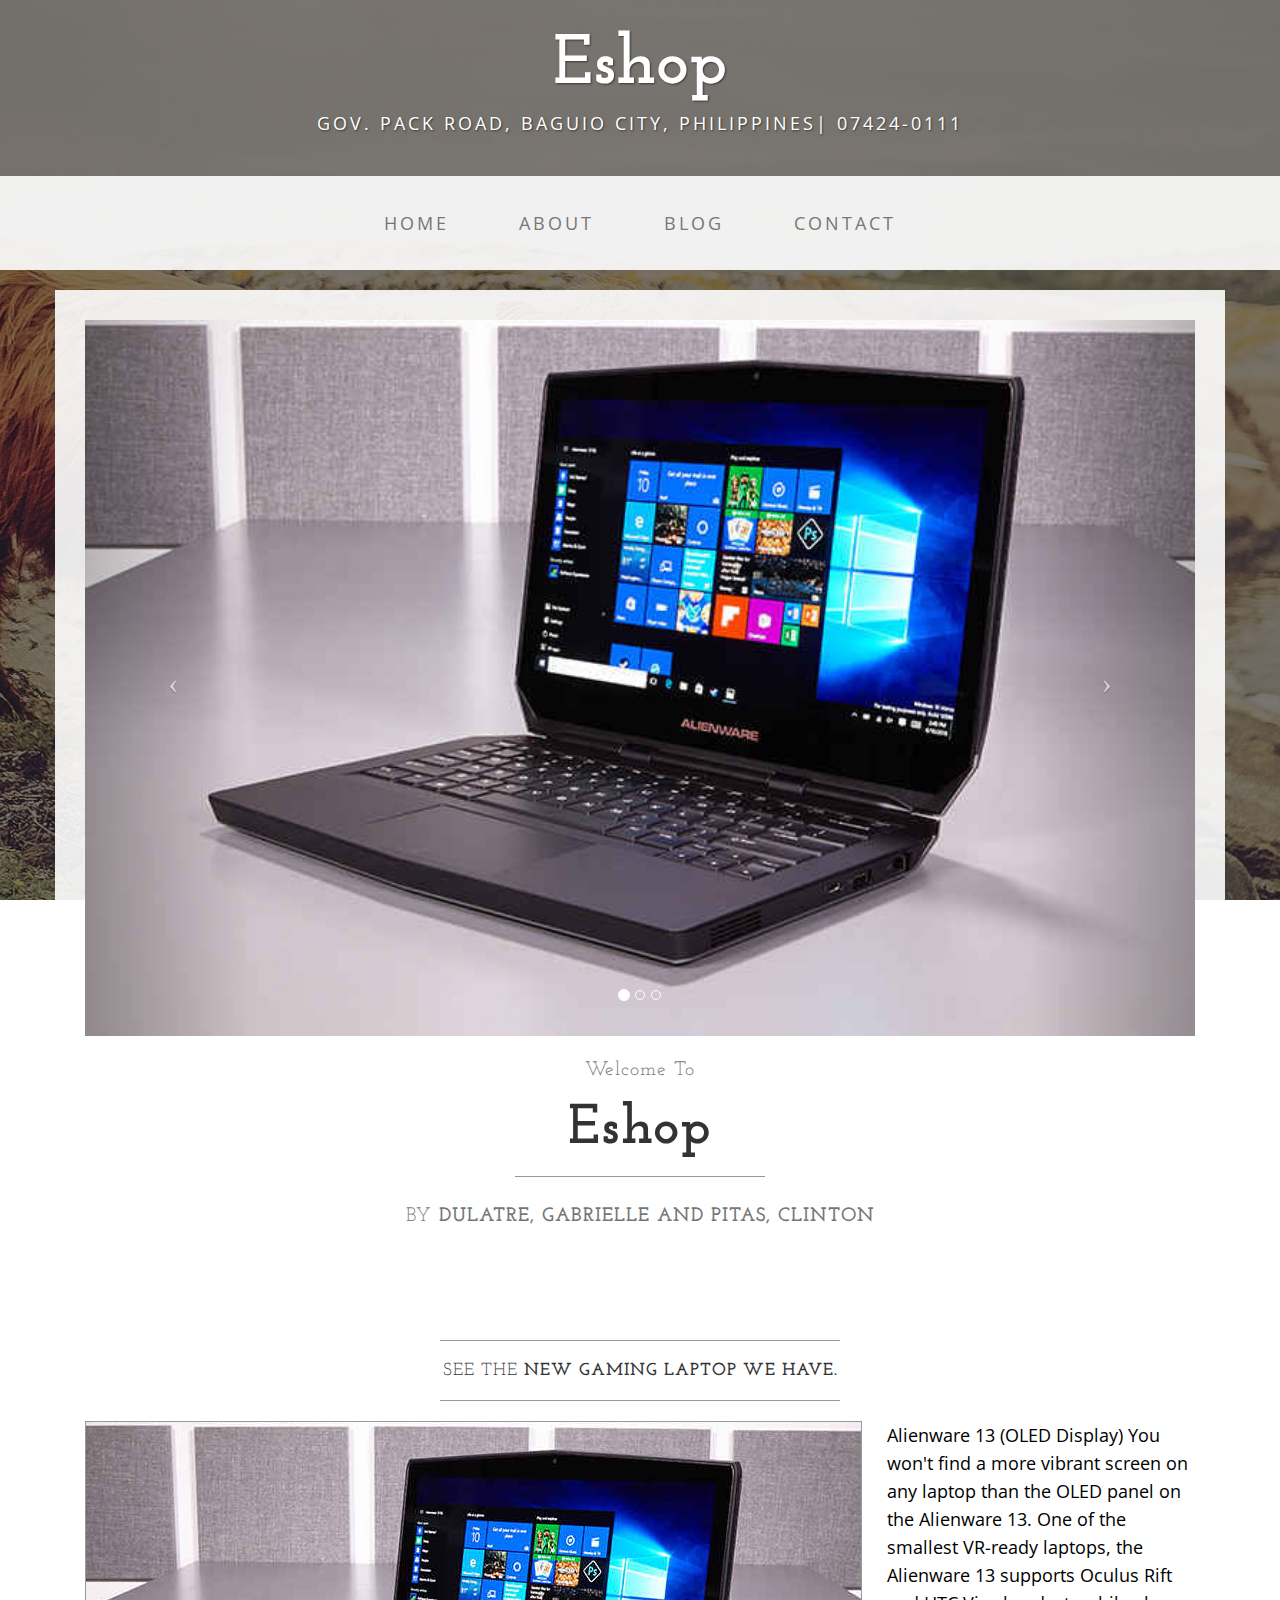
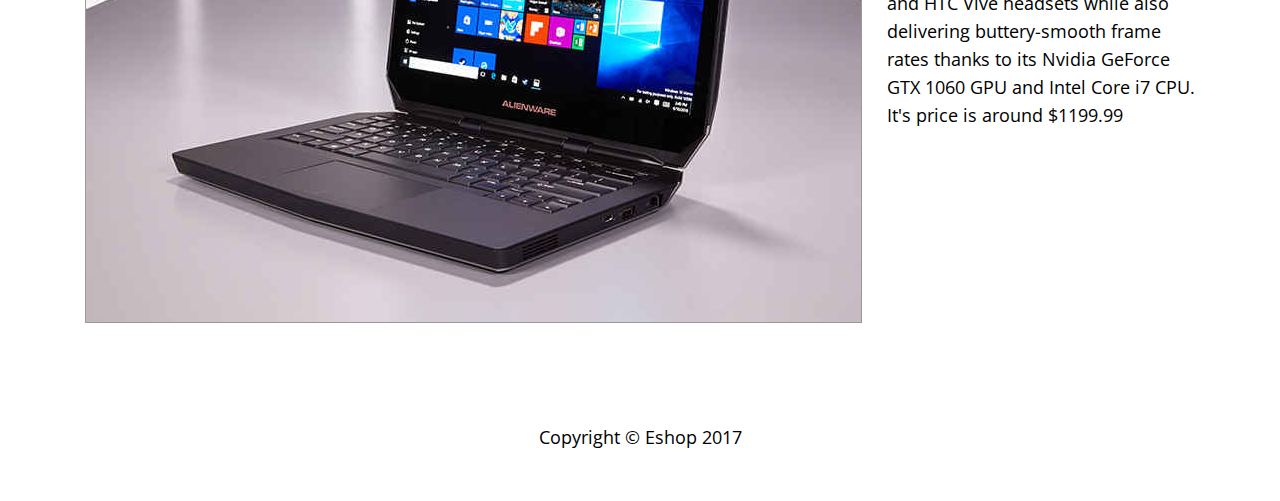
<file: index.html>
<!DOCTYPE html>
<html lang="en">

<head>

    <meta charset="utf-8">
    <meta http-equiv="X-UA-Compatible" content="IE=edge">
    <meta name="viewport" content="width=device-width, initial-scale=1">
    <meta name="description" content="">
    <meta name="author" content="">

    <title>Eshop</title>

    <!-- Bootstrap Core CSS -->
    <link href="css/bootstrap.min.css" rel="stylesheet">

    <!-- Custom CSS -->
    <link href="css/business-casual.css" rel="stylesheet">

    <!-- Fonts -->
    <link href="https://fonts.googleapis.com/css?family=Open+Sans:300italic,400italic,600italic,700italic,800italic,400,300,600,700,800" rel="stylesheet" type="text/css">
    <link href="https://fonts.googleapis.com/css?family=Josefin+Slab:100,300,400,600,700,100italic,300italic,400italic,600italic,700italic" rel="stylesheet" type="text/css">

    <!-- HTML5 Shim and Respond.js IE8 support of HTML5 elements and media queries -->
    <!-- WARNING: Respond.js doesn't work if you view the page via file:// -->
    <!--[if lt IE 9]>
        <script src="https://oss.maxcdn.com/libs/html5shiv/3.7.0/html5shiv.js"></script>
        <script src="https://oss.maxcdn.com/libs/respond.js/1.4.2/respond.min.js"></script>
    <![endif]-->

</head>

<body>

    <div class="brand">Eshop</div>
    <div class="address-bar">Gov. Pack road, Baguio City, Philippines| 07424-0111</div>

    <!-- Navigation -->
    <nav class="navbar navbar-default" role="navigation">
        <div class="container">
            <!-- Brand and toggle get grouped for better mobile display -->
            <div class="navbar-header">
                <button type="button" class="navbar-toggle" data-toggle="collapse" data-target="#bs-example-navbar-collapse-1">
                    <span class="sr-only">Toggle navigation</span>
                    <span class="icon-bar"></span>
                    <span class="icon-bar"></span>
                    <span class="icon-bar"></span>
                </button>
                <!-- navbar-brand is hidden on larger screens, but visible when the menu is collapsed -->
                <a class="navbar-brand" href="index.html">Business Casual</a>
            </div>
            <!-- Collect the nav links, forms, and other content for toggling -->
            <div class="collapse navbar-collapse" id="bs-example-navbar-collapse-1">
                <ul class="nav navbar-nav">
                    <li>
                        <a href="index.html">Home</a>
                    </li>
                    <li>
                        <a href="about.html">About</a>
                    </li>
                    <li>
                        <a href="blog.html">Blog</a>
                    </li>
                    <li>
                        <a href="contact.html">Contact</a>
                    </li>
                </ul>
            </div>
            <!-- /.navbar-collapse -->
        </div>
        <!-- /.container -->
    </nav>

    <div class="container">

        <div class="row">
            <div class="box">
                <div class="col-lg-12 text-center">
                    <div id="carousel-example-generic" class="carousel slide">
                        <!-- Indicators -->
                        <ol class="carousel-indicators hidden-xs">
                            <li data-target="#carousel-example-generic" data-slide-to="0" class="active"></li>
                            <li data-target="#carousel-example-generic" data-slide-to="1"></li>
                            <li data-target="#carousel-example-generic" data-slide-to="2"></li>
                        </ol>

                        <!-- Wrapper for slides -->
                        <div class="carousel-inner">
                            <div class="item active">
                                <img class="img-responsive img-full" src="img/new.jpg" alt="">
                            </div>
                            <div class="item">
                                <img class="img-responsive img-full" src="img/about1.jpg" alt="">
                            </div>
                            <div class="item">
                                <img class="img-responsive img-full" src="img/img3.jpg" alt="">
                            </div>
                        </div>

                        <!-- Controls -->
                        <a class="left carousel-control" href="#carousel-example-generic" data-slide="prev">
                            <span class="icon-prev"></span>
                        </a>
                        <a class="right carousel-control" href="#carousel-example-generic" data-slide="next">
                            <span class="icon-next"></span>
                        </a>
                    </div>
                    <h2 class="brand-before">
                        <small>Welcome to</small>
                    </h2>
                    <h1 class="brand-name">Eshop</h1>
                    <hr class="tagline-divider">
                    <h2>
                        <small>By
                            <strong>Dulatre, Gabrielle and Pitas, Clinton</strong>
                        </small>
                    </h2>
                </div>
            </div>
        </div>

        <div class="row">
            <div class="box">
                <div class="col-lg-12">
                    <hr>
                    <h2 class="intro-text text-center">See the
                        <strong>new Gaming Laptop we have.</strong>
                    </h2>
                    <hr>
                    <img class="img-responsive img-border img-left" src="img/new.jpg" alt="">
                    <hr class="visible-xs">
                    <p>Alienware 13 (OLED Display)
                        You won't find a more vibrant screen on any laptop than the OLED panel on the Alienware 13. One of the smallest VR-ready laptops, the Alienware 13 supports Oculus Rift and HTC Vive headsets while also delivering buttery-smooth frame rates thanks to its Nvidia GeForce GTX 1060 GPU and Intel Core i7 CPU. It's price is around $1199.99</p>
                </div>
            </div>
        </div>

    </div>
    <!-- /.container -->

    <footer>
        <div class="container">
            <div class="row">
                <div class="col-lg-12 text-center">
                    <p>Copyright &copy; Eshop 2017 </p>
                </div>
            </div>
        </div>
    </footer>

    <!-- jQuery -->
    <script src="js/jquery.js"></script>

    <!-- Bootstrap Core JavaScript -->
    <script src="js/bootstrap.min.js"></script>

    <!-- Script to Activate the Carousel -->
    <script>
    $('.carousel').carousel({
        interval: 5000 //changes the speed
    })
    </script>

</body>

</html>
</file>
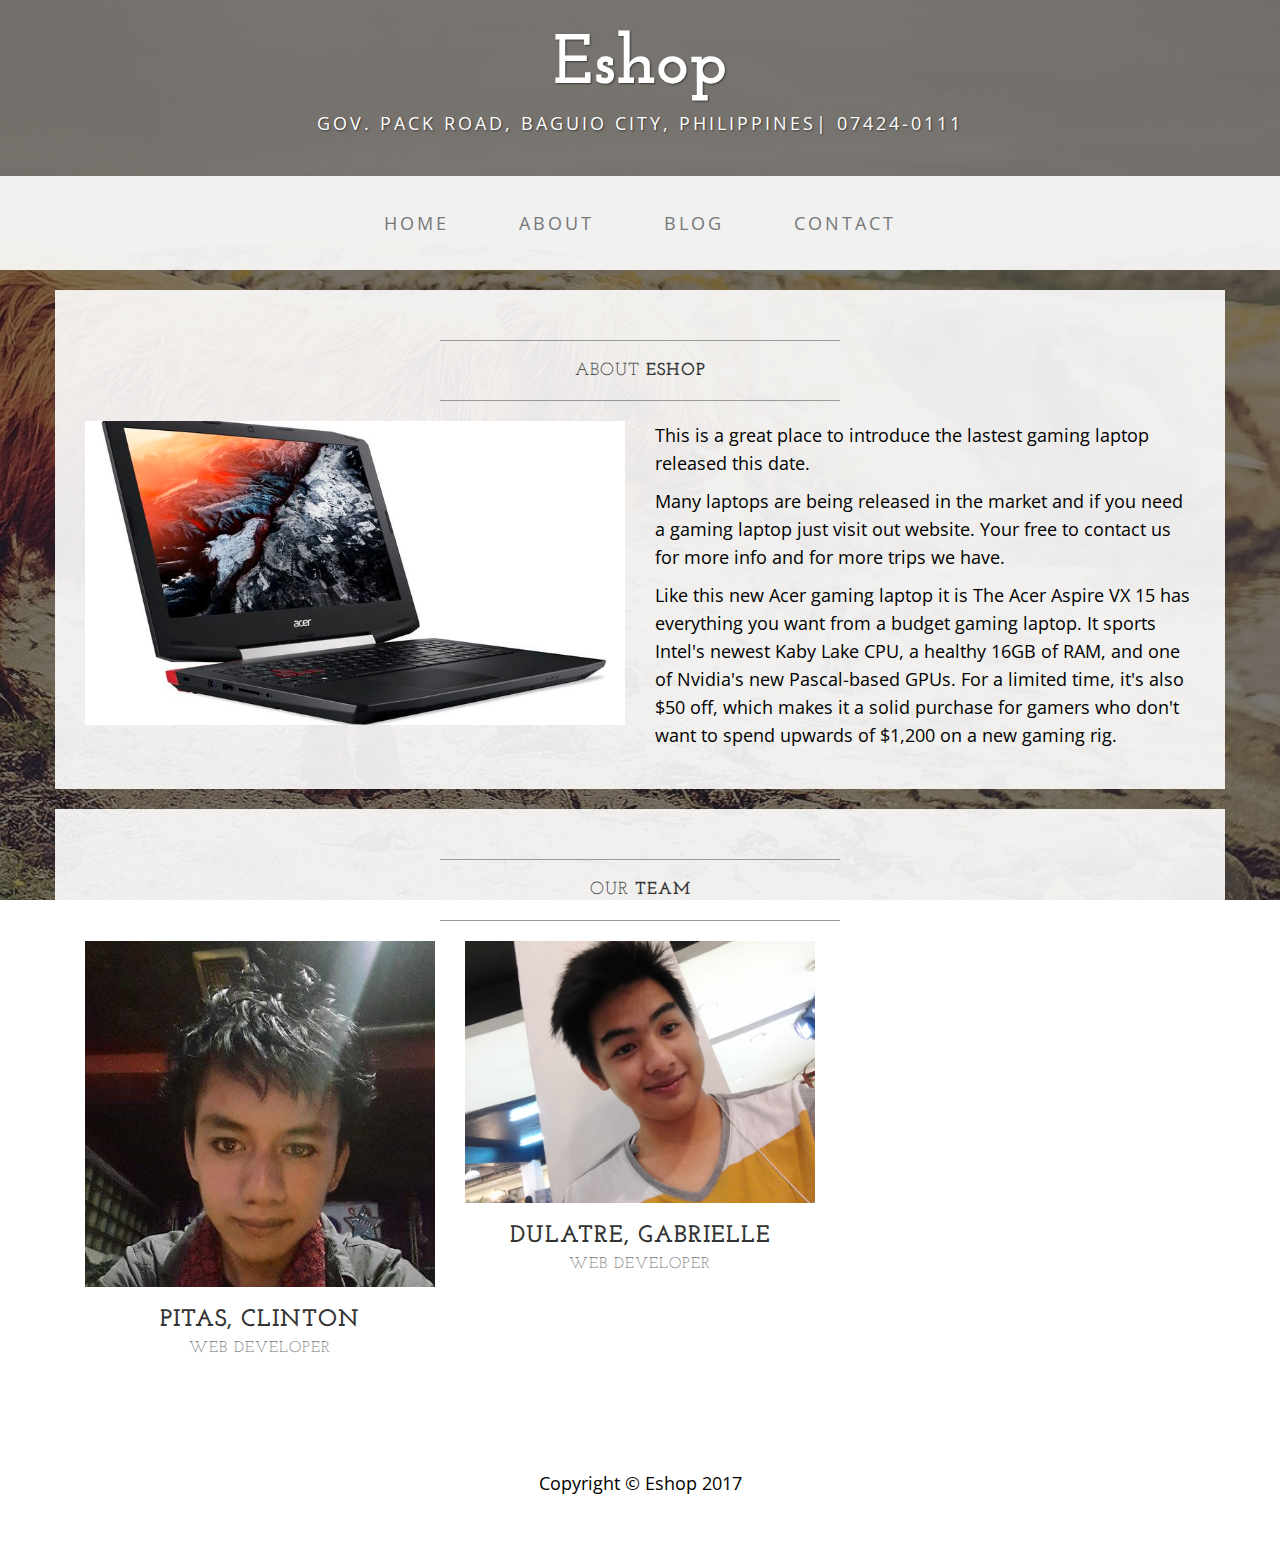
<file: about.html>
<!DOCTYPE html>
<html lang="en">

<head>

    <meta charset="utf-8">
    <meta http-equiv="X-UA-Compatible" content="IE=edge">
    <meta name="viewport" content="width=device-width, initial-scale=1">
    <meta name="description" content="">
    <meta name="author" content="">

    <title>about</title>

    <!-- Bootstrap Core CSS -->
    <link href="css/bootstrap.min.css" rel="stylesheet">

    <!-- Custom CSS -->
    <link href="css/business-casual.css" rel="stylesheet">

    <!-- Fonts -->
    <link href="https://fonts.googleapis.com/css?family=Open+Sans:300italic,400italic,600italic,700italic,800italic,400,300,600,700,800" rel="stylesheet" type="text/css">
    <link href="https://fonts.googleapis.com/css?family=Josefin+Slab:100,300,400,600,700,100italic,300italic,400italic,600italic,700italic" rel="stylesheet" type="text/css">

    <!-- HTML5 Shim and Respond.js IE8 support of HTML5 elements and media queries -->
    <!-- WARNING: Respond.js doesn't work if you view the page via file:// -->
    <!--[if lt IE 9]>
        <script src="https://oss.maxcdn.com/libs/html5shiv/3.7.0/html5shiv.js"></script>
        <script src="https://oss.maxcdn.com/libs/respond.js/1.4.2/respond.min.js"></script>
    <![endif]-->

</head>

<body>

    <div class="brand">Eshop</div>
    <div class="address-bar">Gov. Pack road, Baguio City, Philippines| 07424-0111</div>

    <!-- Navigation -->
    <nav class="navbar navbar-default" role="navigation">
        <div class="container">
            <!-- Brand and toggle get grouped for better mobile display -->
            <div class="navbar-header">
                <button type="button" class="navbar-toggle" data-toggle="collapse" data-target="#bs-example-navbar-collapse-1">
                    <span class="sr-only">Toggle navigation</span>
                    <span class="icon-bar"></span>
                    <span class="icon-bar"></span>
                    <span class="icon-bar"></span>
                </button>
                <!-- navbar-brand is hidden on larger screens, but visible when the menu is collapsed -->
                <a class="navbar-brand" href="index.html">Business Casual</a>
            </div>
            <!-- Collect the nav links, forms, and other content for toggling -->
            <div class="collapse navbar-collapse" id="bs-example-navbar-collapse-1">
                <ul class="nav navbar-nav">
                    <li>
                        <a href="index.html">Home</a>
                    </li>
                    <li>
                        <a href="about.html">About</a>
                    </li>
                    <li>
                        <a href="blog.html">Blog</a>
                    </li>
                    <li>
                        <a href="contact.html">Contact</a>
                    </li>
                </ul>
            </div>
            <!-- /.navbar-collapse -->
        </div>
        <!-- /.container -->
    </nav>

    <div class="container">

        <div class="row">
            <div class="box">
                <div class="col-lg-12">
                    <hr>
                    <h2 class="intro-text text-center">About
                        <strong>Eshop</strong>
                    </h2>
                    <hr>
                </div>
                <div class="col-md-6">
                    <img class="img-responsive img-border-left" src="img/about1.jpg" alt="">
                </div>
                <div class="col-md-6">
                    <p>This is a great place to introduce the lastest gaming laptop released this date.</p>
                    <p>Many laptops are being released in the market and if you need a gaming laptop just visit out website. Your free to contact us for more info and for more trips we have.</p>
                    <p>Like this new Acer gaming laptop it is The Acer Aspire VX 15 has everything you want from a budget gaming laptop. It sports Intel's newest Kaby Lake CPU, a healthy 16GB of RAM, and one of Nvidia's new Pascal-based GPUs. For a limited time, it's also $50 off, which makes it a solid purchase for gamers who don't want to spend upwards of $1,200 on a new gaming rig. </p>
                </div>
                <div class="clearfix"></div>
            </div>
        </div>

        <div class="row">
            <div class="box">
                <div class="col-lg-12">
                    <hr>
                    <h2 class="intro-text text-center">Our
                        <strong>Team</strong>
                    </h2>
                    <hr>
                </div>
                <div class="col-sm-4 text-center">
                    <img class="img-responsive" src="img/e1.jpg" alt="">
                    <h3>Pitas, Clinton <br>
                        <small>Web Developer</small>
                    </h3>
                </div>
                <div class="col-sm-4 text-center">
                    <img class="img-responsive" src="img/e2.jpg" alt="">
                    <h3>Dulatre, Gabrielle <br>
                        <small>Web Developer</small>
                    </h3>
                </div>
                <div class="clearfix"></div>
            </div>
        </div>

    </div>
    <!-- /.container -->

    <footer>
        <div class="container">
            <div class="row">
                <div class="col-lg-12 text-center">
                    <p>Copyright &copy; Eshop 2017</p>
                </div>
            </div>
        </div>
    </footer>

    <!-- jQuery -->
    <script src="js/jquery.js"></script>

    <!-- Bootstrap Core JavaScript -->
    <script src="js/bootstrap.min.js"></script>

</body>

</html>
</file>
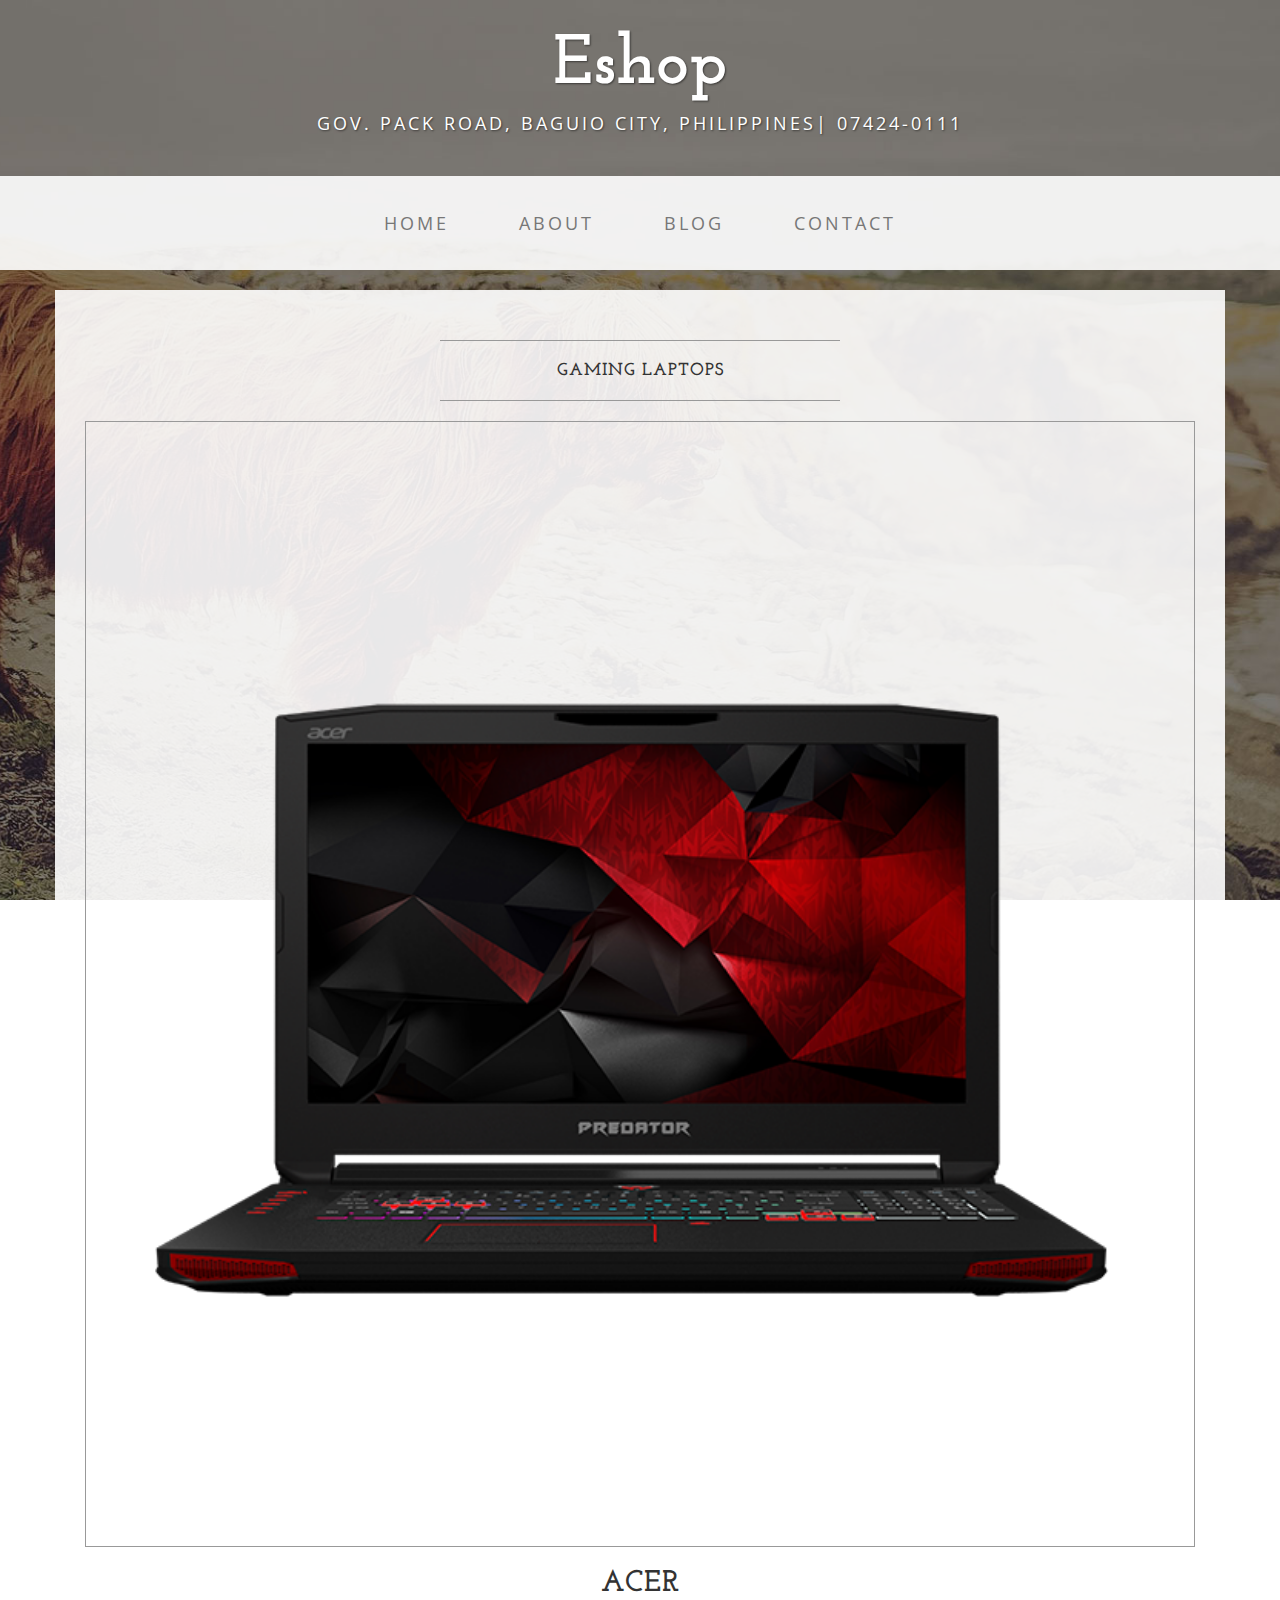
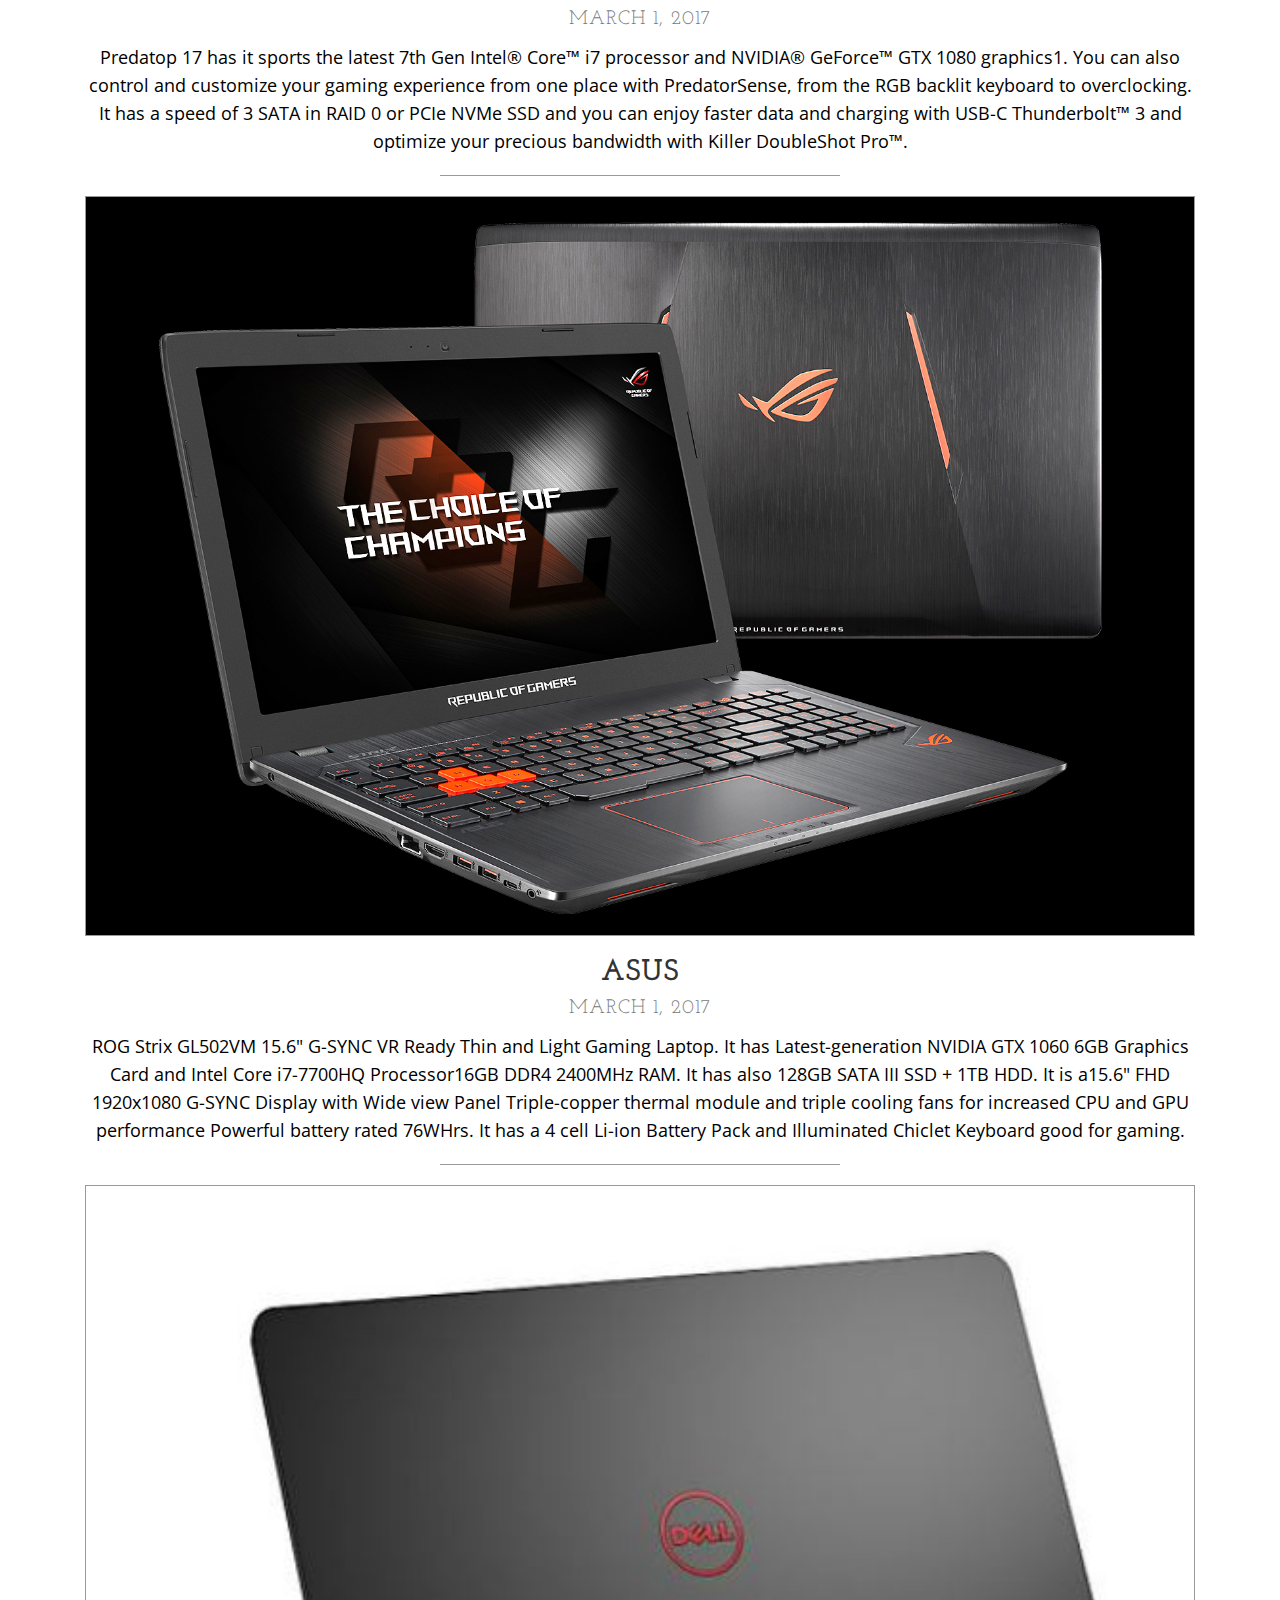
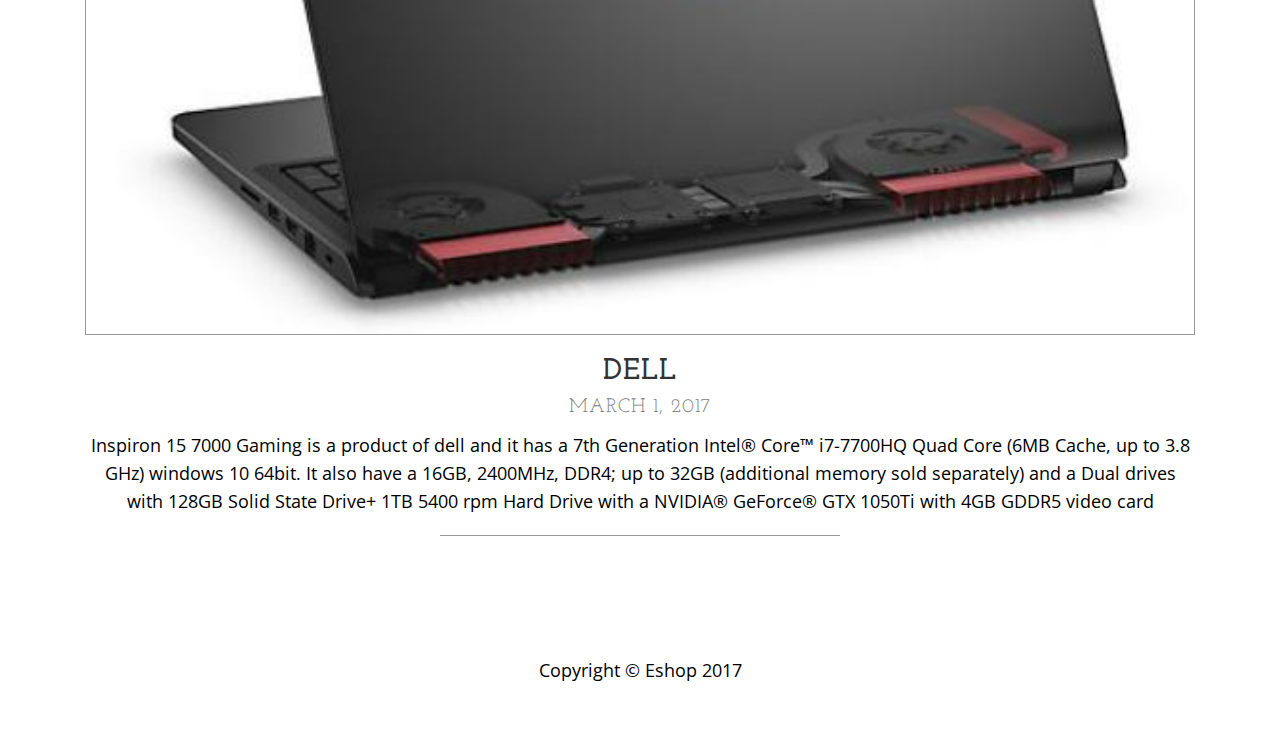
<file: blog.html>
<!DOCTYPE html>
<html lang="en">

<head>

    <meta charset="utf-8">
    <meta http-equiv="X-UA-Compatible" content="IE=edge">
    <meta name="viewport" content="width=device-width, initial-scale=1">
    <meta name="description" content="">
    <meta name="author" content="">

    <title>about</title>

    <!-- Bootstrap Core CSS -->
    <link href="css/bootstrap.min.css" rel="stylesheet">

    <!-- Custom CSS -->
    <link href="css/business-casual.css" rel="stylesheet">

    <!-- Fonts -->
    <link href="https://fonts.googleapis.com/css?family=Open+Sans:300italic,400italic,600italic,700italic,800italic,400,300,600,700,800" rel="stylesheet" type="text/css">
    <link href="https://fonts.googleapis.com/css?family=Josefin+Slab:100,300,400,600,700,100italic,300italic,400italic,600italic,700italic" rel="stylesheet" type="text/css">

    <!-- HTML5 Shim and Respond.js IE8 support of HTML5 elements and media queries -->
    <!-- WARNING: Respond.js doesn't work if you view the page via file:// -->
    <!--[if lt IE 9]>
        <script src="https://oss.maxcdn.com/libs/html5shiv/3.7.0/html5shiv.js"></script>
        <script src="https://oss.maxcdn.com/libs/respond.js/1.4.2/respond.min.js"></script>
    <![endif]-->

</head>

<body>

    <div class="brand">Eshop</div>
    <div class="address-bar">Gov. Pack road, Baguio City, Philippines| 07424-0111</div>

    <!-- Navigation -->
    <nav class="navbar navbar-default" role="navigation">
        <div class="container">
            <!-- Brand and toggle get grouped for better mobile display -->
            <div class="navbar-header">
                <button type="button" class="navbar-toggle" data-toggle="collapse" data-target="#bs-example-navbar-collapse-1">
                    <span class="sr-only">Toggle navigation</span>
                    <span class="icon-bar"></span>
                    <span class="icon-bar"></span>
                    <span class="icon-bar"></span>
                </button>
                <!-- navbar-brand is hidden on larger screens, but visible when the menu is collapsed -->
                <a class="navbar-brand" href="index.html">Business Casual</a>
            </div>
            <!-- Collect the nav links, forms, and other content for toggling -->
            <div class="collapse navbar-collapse" id="bs-example-navbar-collapse-1">
                <ul class="nav navbar-nav">
                    <li>
                        <a href="index.html">Home</a>
                    </li>
                    <li>
                        <a href="about.html">About</a>
                    </li>
                    <li>
                        <a href="blog.html">Blog</a>
                    </li>
                    <li>
                        <a href="contact.html">Contact</a>
                    </li>
                </ul>
            </div>
            <!-- /.navbar-collapse -->
        </div>
        <!-- /.container -->
    </nav>

    <div class="container">

        <div class="row">
            <div class="box">
                <div class="col-lg-12">
                    <hr>
                    <h2 class="intro-text text-center">
                        <strong>Gaming Laptops</strong
         >           </h2>
                    <hr>
                </div>
                <div class="col-lg-12 text-center">
                    <img class="img-responsive img-border img-full" src="img/b1.jpg" alt="">
                    <h2>Acer
                        <br>
                        <small>March 1, 2017</small>
                    </h2>
                    <p>Predatop 17 has it sports the latest 7th Gen Intel® Core™ i7 processor and NVIDIA® GeForce™ GTX 1080 graphics1. You can also control and customize your gaming experience from one place with PredatorSense, from the RGB backlit keyboard to overclocking. It has a speed of 3 SATA in RAID 0 or PCIe NVMe SSD and you can enjoy faster data and charging with USB-C Thunderbolt™ 3 and optimize your precious bandwidth with Killer DoubleShot Pro™.</p>
                    <hr>
                </div>
                <div class="col-lg-12 text-center">
                    <img class="img-responsive img-border img-full" src="img/img3.jpg" alt="">
                    <h2>Asus
                        <br>
                        <small>March 1, 2017</small>
                    </h2>
                    <p>ROG Strix GL502VM 15.6" G-SYNC VR Ready Thin and Light Gaming Laptop. It has Latest-generation NVIDIA GTX 1060 6GB Graphics Card and Intel Core i7-7700HQ Processor16GB DDR4 2400MHz RAM. It has also 128GB SATA III SSD + 1TB HDD. It is a15.6" FHD 1920x1080 G-SYNC Display with Wide view Panel Triple-copper thermal module and triple cooling fans for increased CPU and GPU performance Powerful battery rated 76WHrs. It has a 4 cell Li-ion Battery Pack and Illuminated Chiclet Keyboard good for gaming.</p>
                    <hr>
                </div>
                <div class="col-lg-12 text-center">
                    <img class="img-responsive img-border img-full" src="img/b2.jpg" alt="">
                    <h2>Dell
                        <br>
                        <small>March 1, 2017</small>
                    </h2>
                    <p>Inspiron 15 7000 Gaming is a product of dell and it has a 7th Generation Intel® Core™ i7-7700HQ Quad Core (6MB Cache, up to 3.8 GHz) windows 10 64bit. It also have a 16GB, 2400MHz, DDR4; up to 32GB (additional memory sold separately) and a Dual drives with 128GB Solid State Drive+ 1TB 5400 rpm Hard Drive with a NVIDIA® GeForce® GTX 1050Ti with 4GB GDDR5 video card</p>
                    <hr>
                </div>
            </div>
        </div>

    </div>
    <!-- /.container -->

    <footer>
        <div class="container">
            <div class="row">
                <div class="col-lg-12 text-center">
                    <p>Copyright &copy; Eshop 2017</p>
                </div>
            </div>
        </div>
    </footer>

    <!-- jQuery -->
    <script src="js/jquery.js"></script>

    <!-- Bootstrap Core JavaScript -->
    <script src="js/bootstrap.min.js"></script>

</body>

</html>
</file>
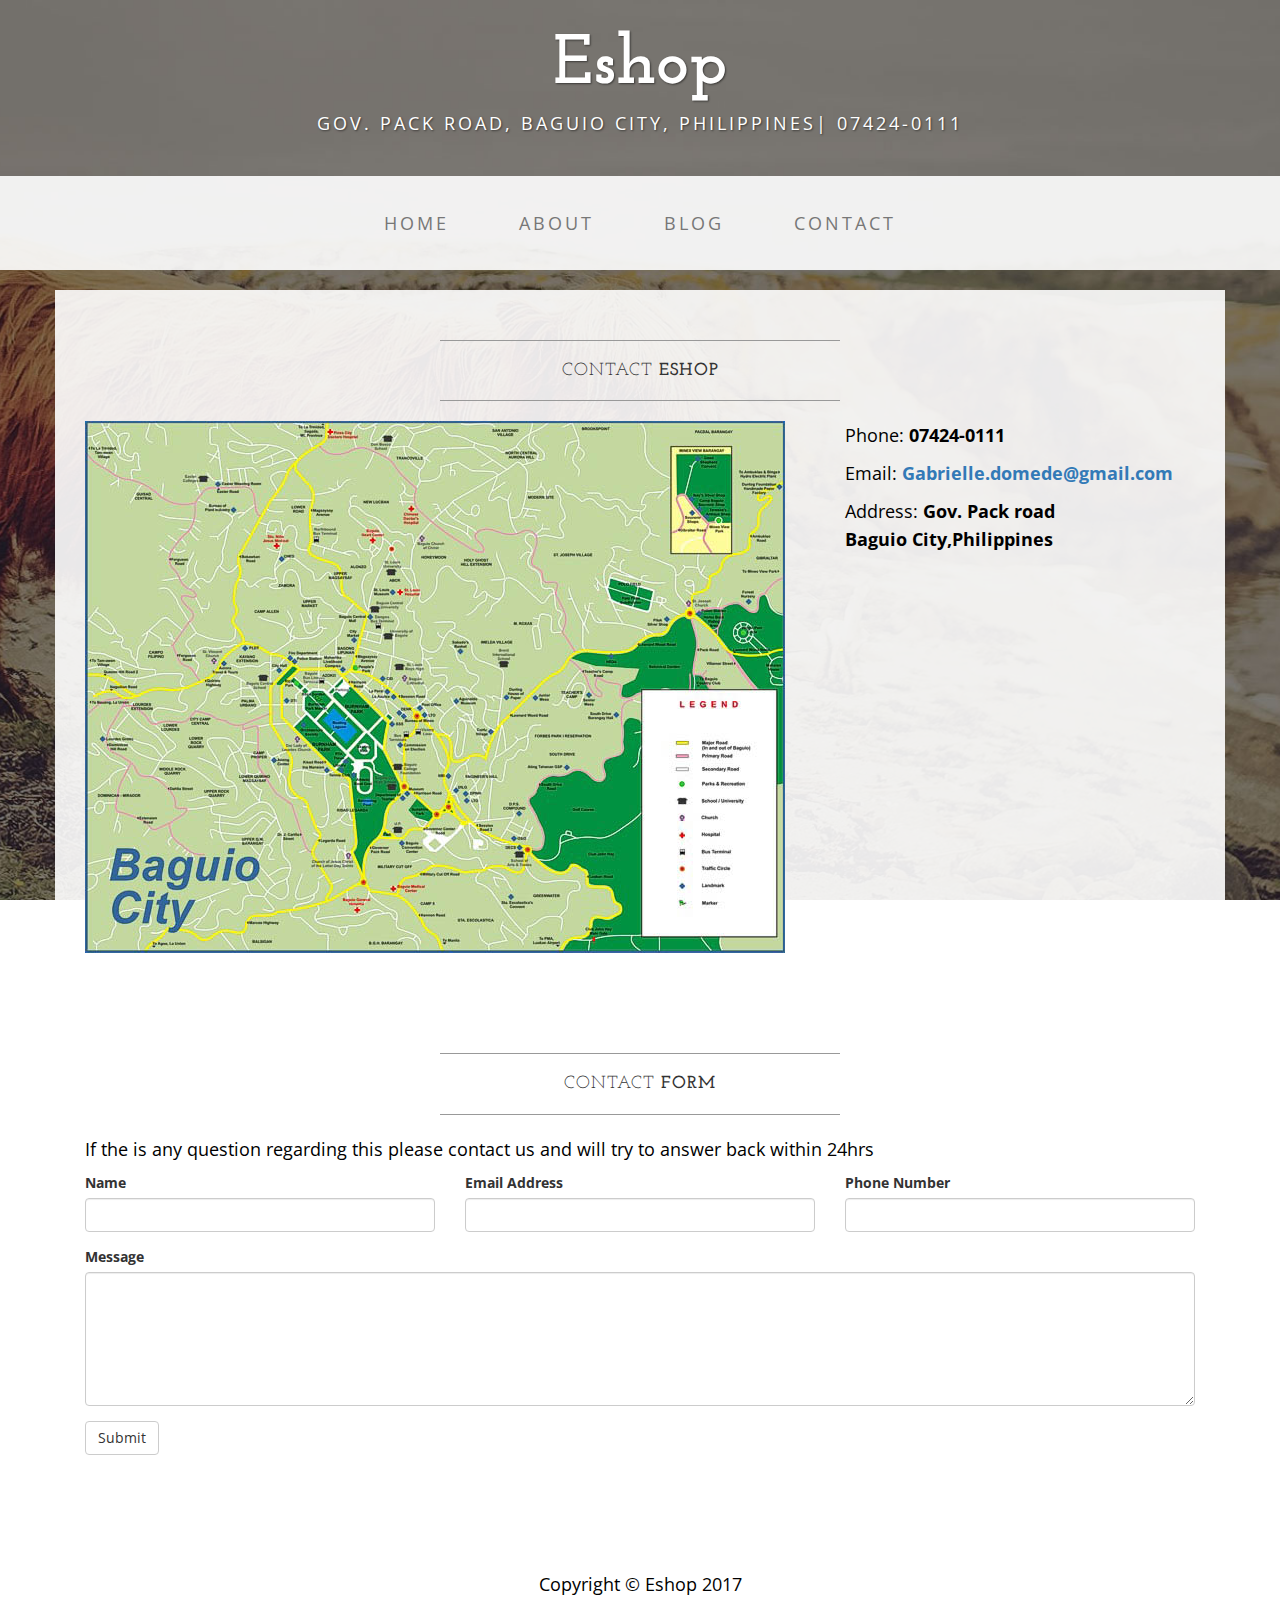
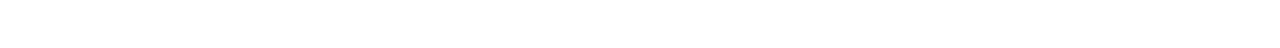
<file: contact.html>
<!DOCTYPE html>
<html lang="en">

<head>

    <meta charset="utf-8">
    <meta http-equiv="X-UA-Compatible" content="IE=edge">
    <meta name="viewport" content="width=device-width, initial-scale=1">
    <meta name="description" content="">
    <meta name="author" content="">

    <title>Eshop</title>

    <!-- Bootstrap Core CSS -->
    <link href="css/bootstrap.min.css" rel="stylesheet">

    <!-- Custom CSS -->
    <link href="css/business-casual.css" rel="stylesheet">

    <!-- Fonts -->
    <link href="https://fonts.googleapis.com/css?family=Open+Sans:300italic,400italic,600italic,700italic,800italic,400,300,600,700,800" rel="stylesheet" type="text/css">
    <link href="https://fonts.googleapis.com/css?family=Josefin+Slab:100,300,400,600,700,100italic,300italic,400italic,600italic,700italic" rel="stylesheet" type="text/css">

    <!-- HTML5 Shim and Respond.js IE8 support of HTML5 elements and media queries -->
    <!-- WARNING: Respond.js doesn't work if you view the page via file:// -->
    <!--[if lt IE 9]>
        <script src="https://oss.maxcdn.com/libs/html5shiv/3.7.0/html5shiv.js"></script>
        <script src="https://oss.maxcdn.com/libs/respond.js/1.4.2/respond.min.js"></script>
    <![endif]-->

</head>

<body>

    <div class="brand">Eshop</div>
    <div class="address-bar">Gov. Pack road, Baguio City, Philippines| 07424-0111</div>

    <!-- Navigation -->
    <nav class="navbar navbar-default" role="navigation">
        <div class="container">
            <!-- Brand and toggle get grouped for better mobile display -->
            <div class="navbar-header">
                <button type="button" class="navbar-toggle" data-toggle="collapse" data-target="#bs-example-navbar-collapse-1">
                    <span class="sr-only">Toggle navigation</span>
                    <span class="icon-bar"></span>
                    <span class="icon-bar"></span>
                    <span class="icon-bar"></span>
                </button>
                <!-- navbar-brand is hidden on larger screens, but visible when the menu is collapsed -->
                <a class="navbar-brand" href="index.html">Business Casual</a>
            </div>
            <!-- Collect the nav links, forms, and other content for toggling -->
            <div class="collapse navbar-collapse" id="bs-example-navbar-collapse-1">
                <ul class="nav navbar-nav">
                    <li>
                        <a href="index.html">Home</a>
                    </li>
                    <li>
                        <a href="about.html">About</a>
                    </li>
                    <li>
                        <a href="blog.html">Blog</a>
                    </li>
                    <li>
                        <a href="contact.html">Contact</a>
                    </li>
                </ul>
            </div>
            <!-- /.navbar-collapse -->
        </div>
        <!-- /.container -->
    </nav>

    <div class="container">

        <div class="row">
            <div class="box">
                <div class="col-lg-12">
                    <hr>
                    <h2 class="intro-text text-center">Contact
                        <strong>Eshop</strong>
                    </h2>
                    <hr>
                </div>
                <div class="col-md-8">
                <img class="img-responsive img-border-left" src="img/map.jpg" alt="">
                </div>
                <div class="col-md-4">
                    <p>Phone:
                        <strong>07424-0111</strong>
                    </p>
                    <p>Email:
                        <strong><a href="mailto:name@example.com">Gabrielle.domede@gmail.com</a></strong>
                    </p>
                    <p>Address:
                        <strong>Gov. Pack road 
                            <br>Baguio City,Philippines</strong>
                    </p>
                </div>
                <div class="clearfix"></div>
            </div>
        </div>

        <div class="row">
            <div class="box">
                <div class="col-lg-12">
                    <hr>
                    <h2 class="intro-text text-center">Contact
                        <strong>form</strong>
                    </h2>
                    <hr>
                    <p>If the is any question regarding this please contact us and will try to answer back within 24hrs</p>
                    <form role="form">
                        <div class="row">
                            <div class="form-group col-lg-4">
                                <label>Name</label>
                                <input type="text" class="form-control">
                            </div>
                            <div class="form-group col-lg-4">
                                <label>Email Address</label>
                                <input type="email" class="form-control">
                            </div>
                            <div class="form-group col-lg-4">
                                <label>Phone Number</label>
                                <input type="tel" class="form-control">
                            </div>
                            <div class="clearfix"></div>
                            <div class="form-group col-lg-12">
                                <label>Message</label>
                                <textarea class="form-control" rows="6"></textarea>
                            </div>
                            <div class="form-group col-lg-12">
                                <input type="hidden" name="save" value="contact">
                                <button type="submit" class="btn btn-default">Submit</button>
                            </div>
                        </div>
                    </form>
                </div>
            </div>
        </div>

    </div>
    <!-- /.container -->

    <footer>
        <div class="container">
            <div class="row">
                <div class="col-lg-12 text-center">
                    <p>Copyright &copy; Eshop 2017</p>
                </div>
            </div>
        </div>
    </footer>

    <!-- jQuery -->
    <script src="js/jquery.js"></script>

    <!-- Bootstrap Core JavaScript -->
    <script src="js/bootstrap.min.js"></script>

</body>

</html>
</file>
<file: css/business-casual.css>
/*!
 * Start Bootstrap - Business Casual (http://startbootstrap.com/)
 * Copyright 2013-2016 Start Bootstrap
 * Licensed under MIT (https://github.com/BlackrockDigital/startbootstrap/blob/gh-pages/LICENSE)
 */

body {
    font-family: "Open Sans","Helvetica Neue",Helvetica,Arial,sans-serif;
    background: url('../img/contact-bg.jpg') no-repeat center center fixed;
    -webkit-background-size: cover;
    -moz-background-size: cover;
    background-size: cover;
    -o-background-size: cover;
}

h1,
h2,
h3,
h4,
h5,
h6 {
    text-transform: uppercase;
    font-family: "Josefin Slab","Helvetica Neue",Helvetica,Arial,sans-serif;
    font-weight: 700;
    letter-spacing: 1px;
}

p {
    font-size: 1.25em;
    line-height: 1.6;
    color: #000;
}

hr {
    max-width: 400px;
    border-color: #999999;
}

.brand,
.address-bar {
    display: none;
}

.navbar-brand {
    text-transform: uppercase;
    font-weight: 900;
    letter-spacing: 2px;
}

.navbar-nav {
    text-transform: uppercase;
    font-weight: 400;
    letter-spacing: 3px;
}

.img-full {
    min-width: 100%;
}

.brand-before,
.brand-name {
    text-transform: capitalize;
}

.brand-before {
    margin: 15px 0;
}

.brand-name {
    margin: 0;
    font-size: 4em;
}

.tagline-divider {
    margin: 15px auto 3px;
    max-width: 250px;
    border-color: #999999;
}

.box {
    margin-bottom: 20px;
    padding: 30px 15px;
    background: #fff;
    background: rgba(255,255,255,0.9);
}

.intro-text {
    text-transform: uppercase;
    font-size: 1.25em;
    font-weight: 400;
    letter-spacing: 1px;
}

.img-border {
    float: none;
    margin: 0 auto 0;
    border: #999999 solid 1px;
}

.img-left {
    float: none;
    margin: 0 auto 0;
}

footer {
    background: #fff;
    background: rgba(255,255,255,0.9);
}

footer p {
    margin: 0;
    padding: 50px 0;
}

@media screen and (min-width:768px) {
    .brand {
        display: inherit;
        margin: 0;
        padding: 30px 0 10px;
        text-align: center;
        text-shadow: 1px 1px 2px rgba(0,0,0,0.5);
        font-family: "Josefin Slab","Helvetica Neue",Helvetica,Arial,sans-serif;
        font-size: 5em;
        font-weight: 700;
        line-height: normal;
        color: #fff;
    }

    .top-divider {
        margin-top: 0;
    }

    .img-left {
        float: left;
        margin-right: 25px;
    }

    .address-bar {
        display: inherit;
        margin: 0;
        padding: 0 0 40px;
        text-align: center;
        text-shadow: 1px 1px 2px rgba(0,0,0,0.5);
        text-transform: uppercase;
        font-size: 1.25em;
        font-weight: 400;
        letter-spacing: 3px;
        color: #fff;
    }

    .navbar {
        border-radius: 0;
    }

    .navbar-header {
        display: none;
    }

    .navbar {
        min-height: 0;
    }

    .navbar-default {
        border: none;
        background: #fff;
        background: rgba(255,255,255,0.9);
    }

    .nav>li>a {
        padding: 35px;
    }

    .navbar-nav>li>a {
        line-height: normal;
    }

    .navbar-nav {
        display: table;
        float: none;
        margin: 0 auto;
        table-layout: fixed;
        font-size: 1.25em;
    }
}

@media screen and (min-width:1200px) {
    .box:after {
        content: '';
        display: table;
        clear: both;
    }
}
</file>
